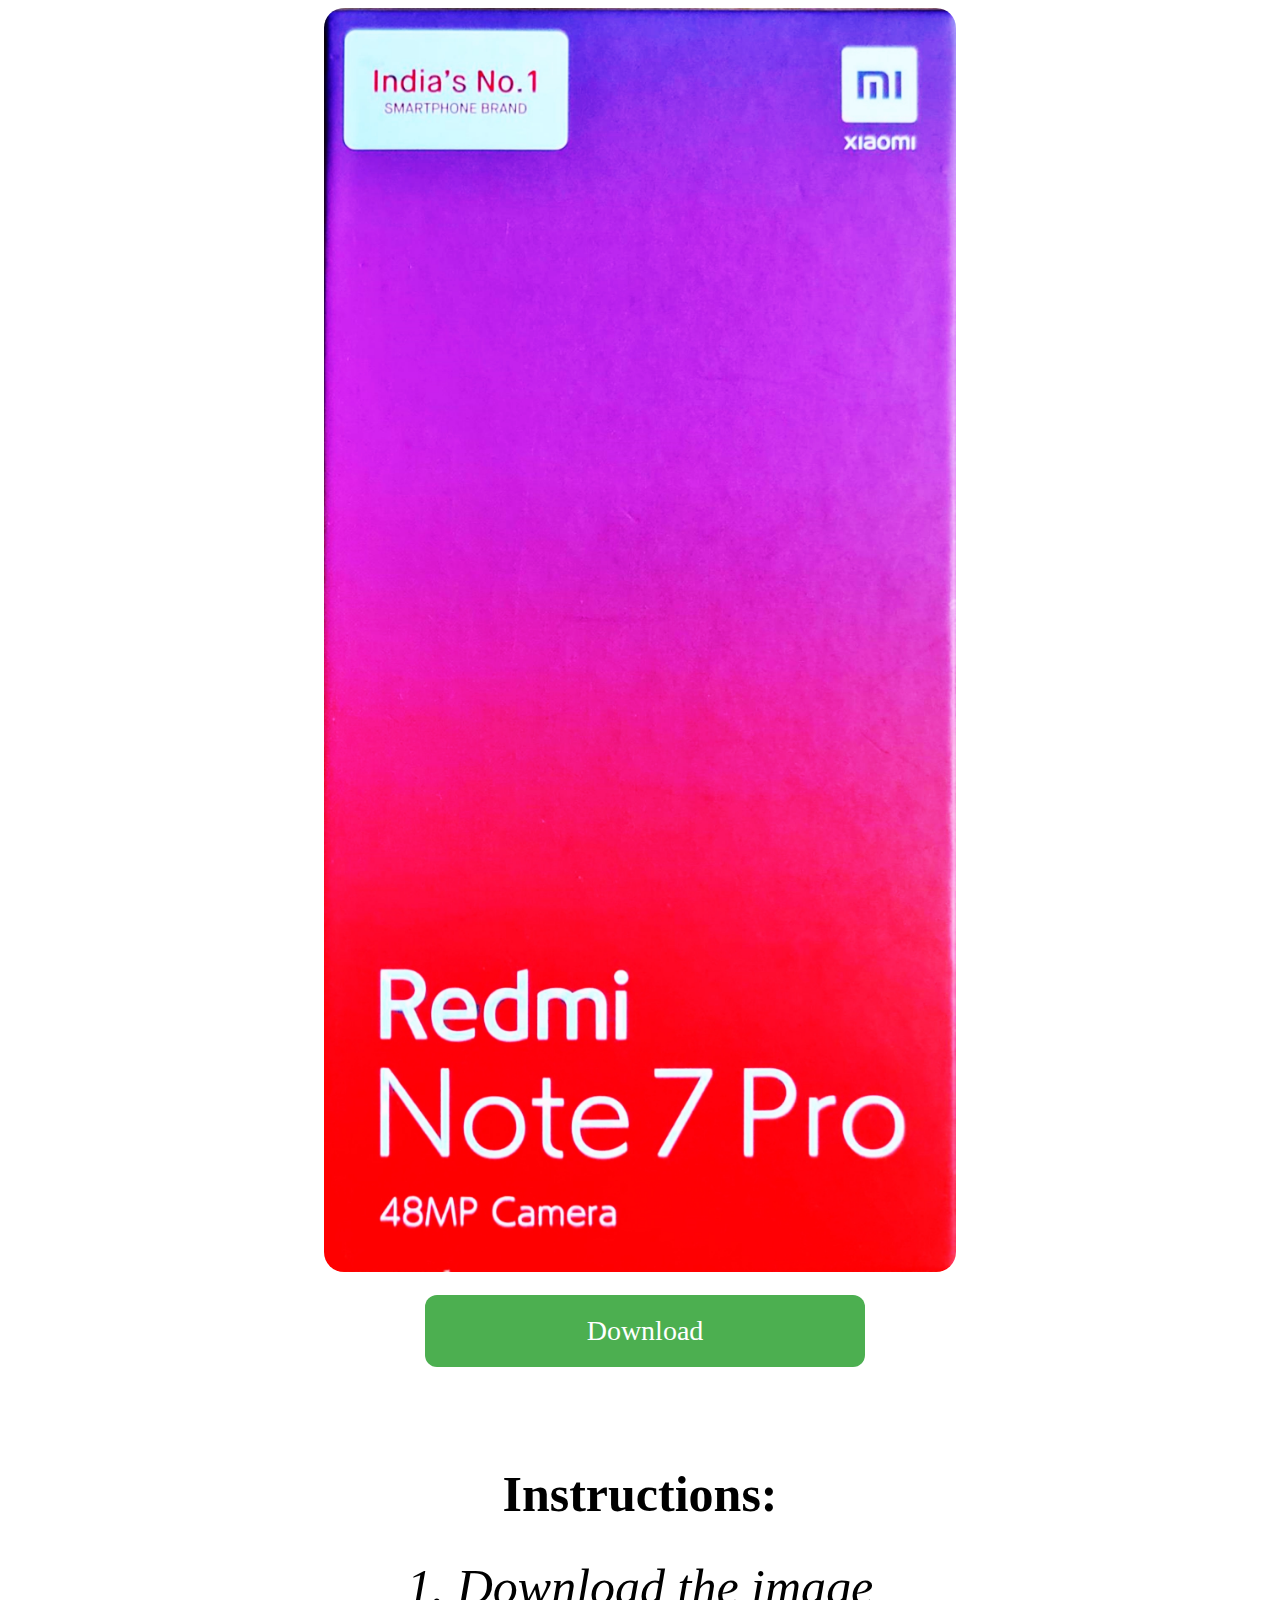
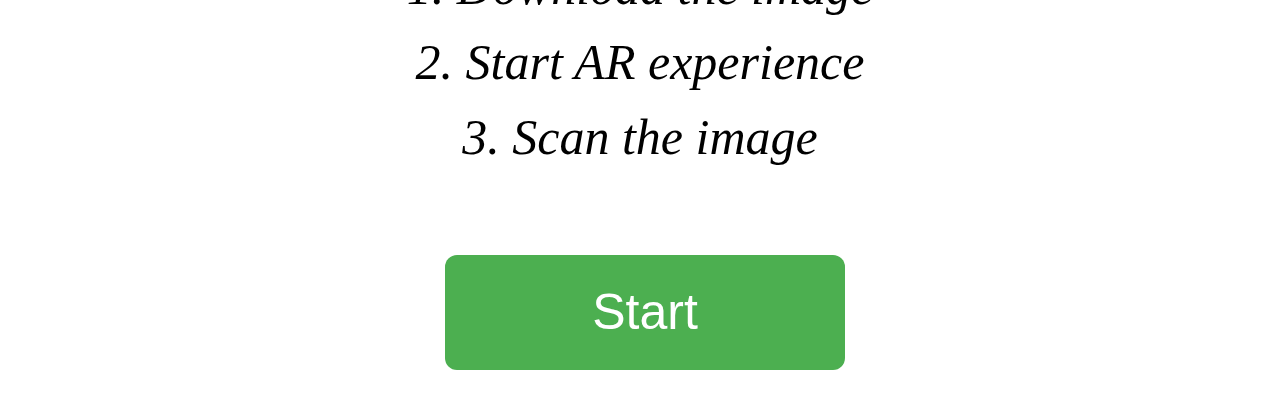
<file: index.html>
<!DOCTYPE html>
<html>
  <head>
    <style>
      img {
        position: relative;
        display: block;
        margin-left: auto;
        margin-right: auto;
        width: 50%;
        height: 50%;
        border-radius: 20px
        
      }
      .button {
        display: inline-block;
        border-radius: 4px;
        background-color: #4caf50;
        border: none;
        color: #ffffff;
        text-align: center;
        font-size: 28px;
        padding: 20px;
        width: 400px;
        transition: all 0.5s;
        cursor: pointer;
        margin: 5px;
        border-radius: 12px;
        position: relative;
        top: 50%;
        left: 50%;
        -ms-transform: translate(-50%, -50%);
        transform: translate(-50%, 0%);
      }

      .button span {
        cursor: pointer;
        display: inline-block;
        position: relative;
        transition: 0.5s;
      }

      .button span:after {
        content: "\00bb";
        position: absolute;
        opacity: 0;
        top: 0;
        right: -20px;
        transition: 0.5s;
      }

      .button:hover span {
        padding-right: 25px;
      }

      .button:hover span:after {
        opacity: 1;
        right: 0;
      }

      .alignment span {
        display: flex;
        flex-direction: column;
        max-width: 600px;
        margin: auto;
        font-size: 50px;
        text-align: center;
        line-height: 1.5em;
      }

      .alignment {
        margin: auto;
        width: 50%;
        align-items: center;
        padding: 10px;
        position: relative;
        
      }

      .content {
        display: flex;
        flex-direction: column;
        max-width: 600px;
        margin: auto;
        font-size: 50px;
        text-align: center;
        font-style: italic;
        line-height: 1.5em;
      }
    </style>
  </head>
  <body>
    <div>
      <img src="./assets/Redmi.jpg" alt="Redmi note 7 pro" width="500" height="600">
    </div>
    <br/>
    
    <a class="button" href= "./assets/Redmi.jpg" download>
        <span>Download</span>
      </a>
    <div class="alignment">
      <span><b><br/>Instructions: </b></span><br />
      <div class="content">
        1. Download the image <br />
        2. Start AR experience<br />
        3. Scan the image<br /><br />
      </div>
      
      <button
        class="button"
        onclick="window.location.href='preview.html'"
      >
        <span>Start </span>
      </button>
    </div>
  </body>
</html>
</file>
